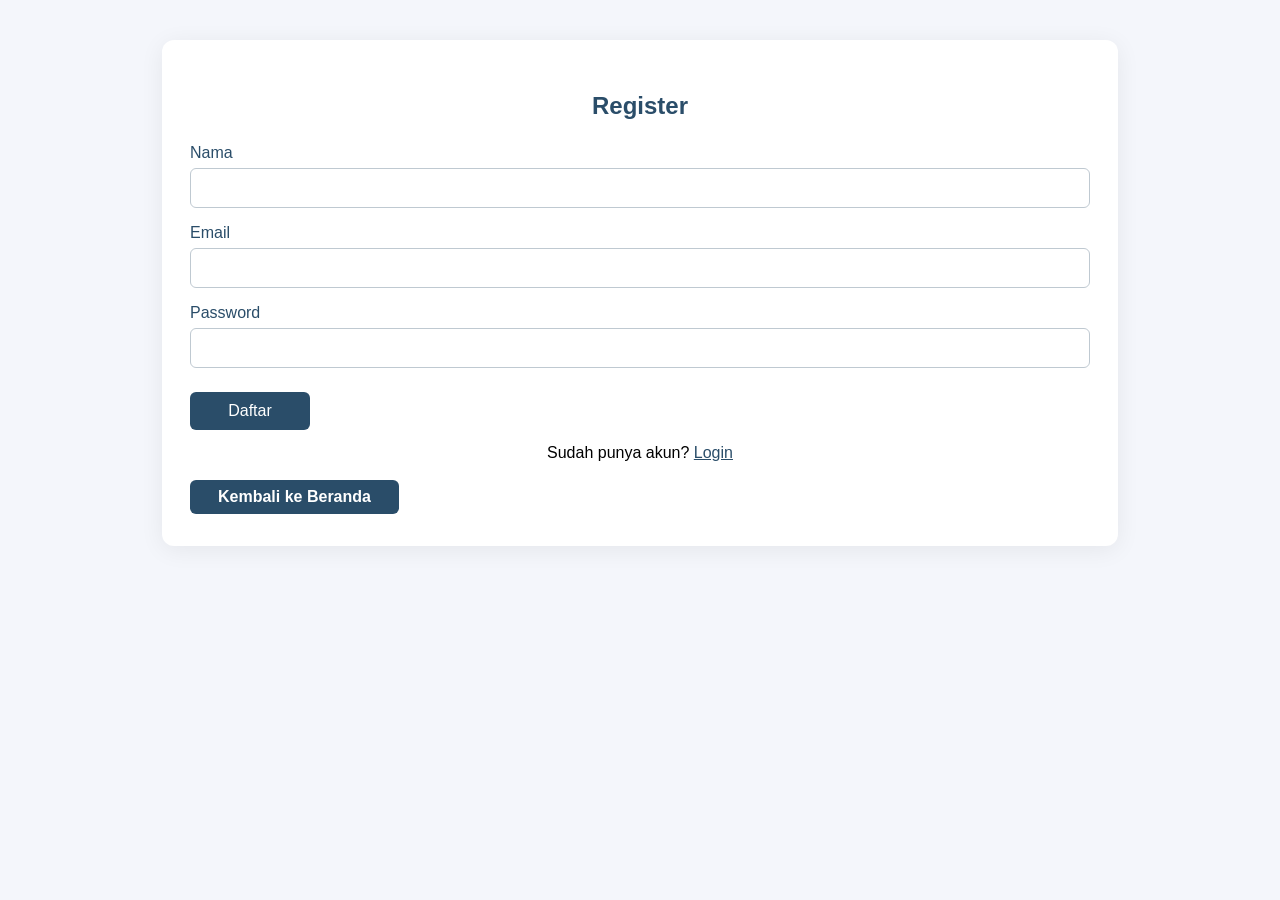
<file: Daftar.html>
<!-- Halaman Register -->
<!DOCTYPE html>
<html lang="id">
<head>
    <meta charset="UTF-8">
    <meta name="viewport" content="width=device-width, initial-scale=1.0">
    <title>Register</title>
    <link rel="stylesheet" href="Style.css">
    <!-- Style dipindahkan ke Style.css -->
    <script src="Interaction.js"></script>
</head>
<body>
    <div class="container">
        <h2>Register</h2>
        <div id="register-error" class="error" style="display:none;"></div>
        <form onsubmit="return handleRegister(event)">
            <div class="form-group">
                <label for="reg-nama">Nama</label>
                <input type="text" id="reg-nama" required>
            </div>
            <div class="form-group">
                <label for="reg-email">Email</label>
                <input type="email" id="reg-email" required>
            </div>
            <div class="form-group">
                <label for="reg-password">Password</label>
                <input type="password" id="reg-password" required>
            </div>
            <button type="submit">Daftar</button>
        </form>
        <div class="switch-link">
            Sudah punya akun? <a href="Login.html">Login</a>
        </div>
        <button onclick="window.location.href='index.html'" type="button" style="margin-top:18px;background:#2a4d69;color:#fff;font-weight:bold;border:none;border-radius:6px;padding:8px 28px;font-size:1em;cursor:pointer;">Kembali ke Beranda</button>
    </div>
    <!-- Script validasi dipindahkan ke Interaction.js -->
</body>
</html>
</file>
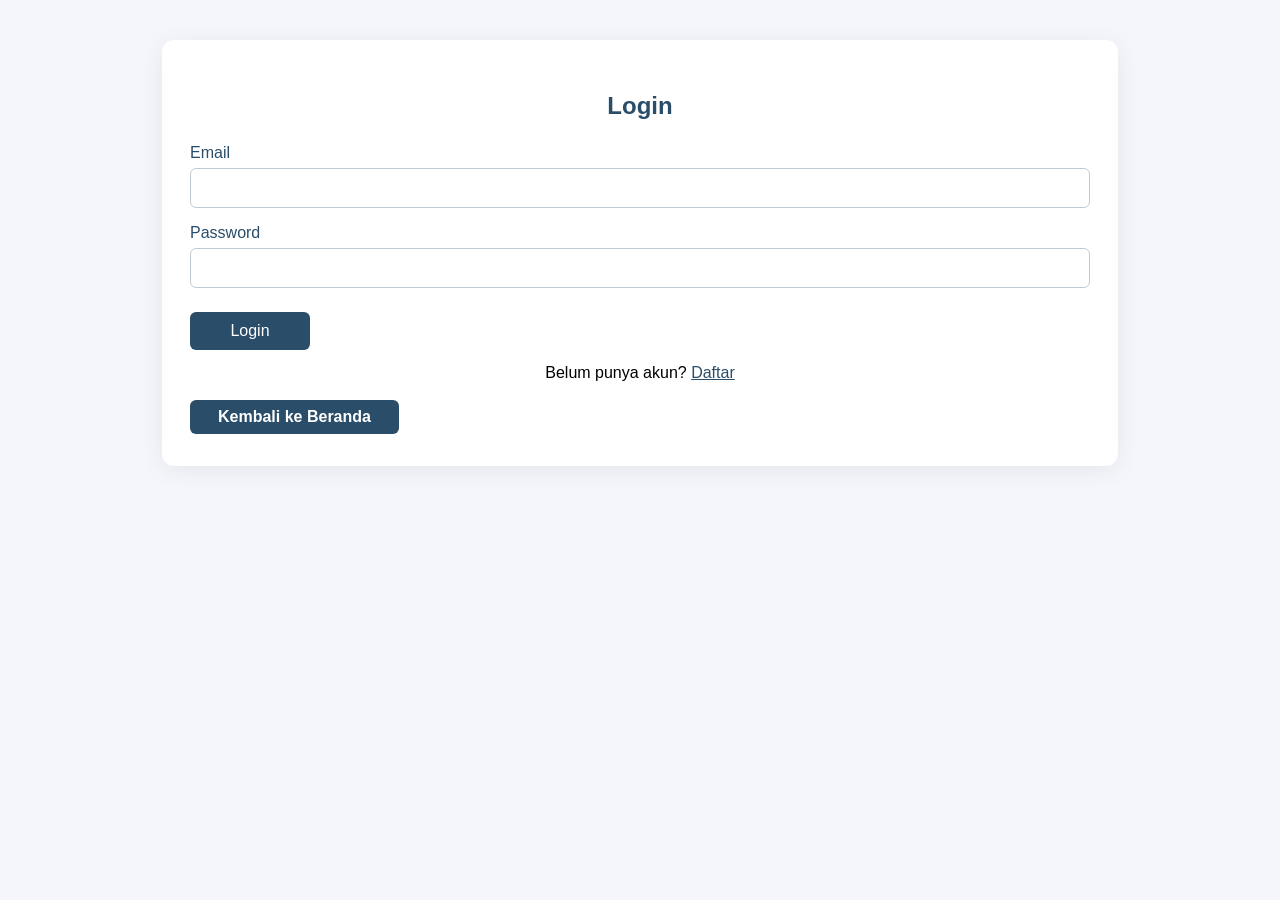
<file: Login.html>
<!-- Halaman Login & Register -->
<!DOCTYPE html>
<html lang="id">
<head>
    <meta charset="UTF-8">
    <meta name="viewport" content="width=device-width, initial-scale=1.0">
    <title>Login & Register</title>
    <link rel="stylesheet" href="Style.css">
    <script src="Interaction.js"></script>
</head>
<body>
    <div class="container">
        
        <div id="login-form">
            <h2>Login</h2>
            <div id="login-error" class="error" style="display:none;"></div>
            <form onsubmit="return handleLogin(event)">
                <div class="form-group">
                    <label for="login-email">Email</label>
                    <input type="email" id="login-email" required>
                </div>
                <div class="form-group">
                    <label for="login-password">Password</label>
                    <input type="password" id="login-password" required>
                </div>
                <button type="submit">Login</button>
            </form>
            <div class="switch-link">
                Belum punya akun? <a onclick="showRegister()">Daftar</a>
            </div>
            <button onclick="window.location.href='index.html'" type="button" style="margin-top:18px;background:#2a4d69;color:#fff;font-weight:bold;border:none;border-radius:6px;padding:8px 28px;font-size:1em;cursor:pointer;">Kembali ke Beranda</button>
        </div>
        <div id="register-form" style="display:none;">
            <h2>Register</h2>
            <div id="register-error" class="error" style="display:none;"></div>
            <form onsubmit="return handleRegister(event)">
                <div class="form-group">
                    <label for="reg-nama">Nama</label>
                    <input type="text" id="reg-nama" required>
                </div>
                <div class="form-group">
                    <label for="reg-email">Email</label>
                    <input type="email" id="reg-email" required>
                </div>
                <div class="form-group">
                    <label for="reg-password">Password</label>
                    <input type="password" id="reg-password" required>
                </div>
                <button type="submit">Daftar</button>
            </form>
            <div class="switch-link">
                Sudah punya akun? <a onclick="showLogin()">Login</a>
            </div>
            <button onclick="window.location.href='index.html'" type="button" style="margin-top:18px;background:#2a4d69;color:#fff;font-weight:bold;border:none;border-radius:6px;padding:8px 28px;font-size:1em;cursor:pointer;">Kembali ke Beranda</button>
        </div>
    </div>
    <script>
    window.showRegister = function() {
        document.getElementById('login-form').style.display = 'none';
        document.getElementById('register-form').style.display = '';
    }
    window.showLogin = function() {
        document.getElementById('register-form').style.display = 'none';
        document.getElementById('login-form').style.display = '';
    }
    </script>
</body>
</html>
</file>
<file: Style.css>
body {
  font-family: Helvetica;
  background-color: white;
  /*background: linear-gradient(54deg, rgba(117,238,15,1) 0%, rgba(242,255,29,1) 88%);*/
}
#spanduk{
text-align: center;
font-size: x-large;
}
#spanduk div{
  display: contents;

}

#spanduk button{
  padding: 1px 6px;
  border: 1px outset buttonborder;
  border-radius: 5px;
  color: green;
  background-color: aliceblue;
  text-decoration: none;
  font-size: 70px;
  display: contents;
}
nav {
  display: flex;
  justify-content: space-between;
  align-items: center;
  padding: 25px;
  background-color: rgb(34, 45, 151);
  font-family: Helvetica;
}

.Logo {
  margin-top: 0px;
  margin-left: 20px;
  background-color: whitesmoke;
  border-radius: 100%;
}

.button {
  padding: 1px 6px;
  border: 1px outset buttonborder;
  border-radius: 5px;
  color: green;
  background-color: aliceblue;
  text-decoration: none;
  display: contents;
  font-family: Helvetica;
}

.Header {
  margin-left: 50px;
  margin-right: 20px;
  display: flex;
  align-items: center;
}

.Header a {
  text-align: center;
  text-decoration: solid;
  font-size: 25px;
  color: whitesmoke;
  padding: 10px;
}

.subheader {
  background-color: whitesmoke;
  padding: 10px;
}

.paradigma {
  font-size: 15px;
  margin-left: 150px;
  margin-right: 150px;
  text-align: center;

}

.Centeri {
  margin-left: 150px;
  margin-right: 150px;
}

.About {
  font-family: Helvetica;
  text-align: center;
  font-size: 200px;
}

#About1 {
  margin-top: 80px;
  margin-bottom: 40px;
  font-size: 25px;
  text-align: center;
  text-align: justify;
  align-items: center;
}


.Sider {
  margin-top: 10px;
  margin-bottom: 20px;
  font-size: 20px;
  margin-left: 100px;
  margin-right: 100px;
  display: flex;
  background-color: whitesmoke;
  font-family: Helvetica;
  border-radius: 15px;
  justify-content: space-between;
}

.side {
  margin-left: 20px;
  margin-right: 20px;
  text-align: justify;
  margin-bottom: 20px;
}

.side2 {
  margin-left: 20px;
  margin-right: 20px;
  text-align: justify;
  margin-bottom: 20px;
}

.foto {
  margin-top: 10px;
  margin-bottom: 20px;
  font-size: 20px;
  margin-left: 100px;
  margin-right: 100px;
  font-family: Helvetica;
}

.supportbody {
  margin-left: 100px;
  margin-right: 100px;
  background-color: whitesmoke;
  font-family: Helvetica;
  border-radius: 15px;
  margin-bottom: 20px;
  text-align: center;
  justify-content: center;
  font-size: 20px;
  padding-top: 1px;
}

.Support {
  font-size: 20px;
  margin-left: 120px;
  margin-right: 120px;
  font-size: 20px;
  padding-bottom: 1px;
}

.footer {
  font-family: Helvetica;
  background-color: rgb(34, 45, 151);
  color: whitesmoke;
  margin-top: 40px;
  width: 80%;
  padding: 20px 10%;
  display: flex;
}
.contactlnk {
  margin-top: 100px;
  width: 80%;
  padding: 20px 10%;
  background: #000;
  color: #000;
  display: flex;
}
#titel{
  text-align: center;
  font-size: 30px;
}
.row1{
  display: flex;
}
#sd{
  text-align: center;
}
#smp{
  text-align: center;
}#sma{
  text-align: center;
}#smk{
  text-align: center;
}#mahasiswa{
  text-align: center;
}

.Perpustakaan h2{
text-align: center;
}
.Perpustakaan h3{
  text-align: center;
  text-decoration-color: aquamarine;
}

/* Style untuk halaman Register dan Login */
body { background: #f4f6fb; font-family: 'Segoe UI', sans-serif; }
.container { max-width: 400px; margin: 60px auto; background: #fff; border-radius: 12px; box-shadow: 0 4px 24px #0001; padding: 32px 28px; }
h2 { text-align: center; margin-bottom: 24px; color: #2a4d69; }
.form-group { margin-bottom: 18px; }
label { display: block; margin-bottom: 6px; color: #2a4d69; }
input[type="text"], input[type="email"], input[type="password"] {
    width: 100%; padding: 10px; border: 1px solid #bfc9d1; border-radius: 6px; font-size: 1em;
}
button { width: 100%; padding: 10px; background: #2a4d69; color: #fff; border: none; border-radius: 6px; font-size: 1em; cursor: pointer; transition: background 0.2s; }
button:hover { background: #41729f; }
.switch-link { text-align: center; margin-top: 14px; }
.switch-link a { color: #2a4d69; text-decoration: underline; cursor: pointer; }
.error { color: #d32f2f; text-align: center; margin-bottom: 10px; }
/* Layout improvement for better spacing, alignment, and responsiveness without changing the design */
.container {
    max-width: 900px;
    margin: 40px auto 60px auto;
    background: #fff;
    border-radius: 12px;
    box-shadow: 0 4px 24px #0001;
    padding: 32px 28px;
}
section {
    margin-bottom: 36px;
    padding-bottom: 18px;
    border-bottom: 1px solid #e0e6ed;
}
section:last-child {
    border-bottom: none;
}
.form-group {
    margin-bottom: 16px;
    display: flex;
    flex-direction: column;
}
label {
    margin-bottom: 6px;
    color: #2a4d69;
    font-weight: 500;
}
input[type="text"], input[type="email"], input[type="password"], input[type="number"], textarea, select {
    width: 100%;
    padding: 10px;
    border: 1px solid #bfc9d1;
    border-radius: 6px;
    font-size: 1em;
    box-sizing: border-box;
}
textarea {
    min-height: 60px;
    resize: vertical;
}
button {
    width: fit-content;
    min-width: 120px;
    padding: 10px 24px;
    background: #2a4d69;
    color: #fff;
    border: none;
    border-radius: 6px;
    font-size: 1em;
    cursor: pointer;
    transition: background 0.2s;
    margin-top: 8px;
}
button:hover {
    background: #41729f;
}
.produk-list {
    display: flex;
    gap: 24px;
    flex-wrap: wrap;
    margin-top: 12px;
}
.produk-item {
    background: #f4f6fb;
    border-radius: 8px;
    padding: 18px 20px;
    min-width: 220px;
    box-shadow: 0 2px 8px #0001;
    margin-bottom: 12px;
}
.label-karbon {
    display: inline-block;
    background: #eaf6ff;
    color: #2a4d69;
    border-radius: 4px;
    padding: 2px 8px;
    font-size: 0.95em;
    margin: 6px 0 8px 0;
}
.grid-belajar {
    display: grid;
    grid-template-columns: repeat(auto-fit, minmax(220px, 1fr));
    gap: 32px 24px;
    justify-items: center;
    margin: 0 auto 40px auto;
    max-width: 900px;
}
.card-belajar {
    background: #fff;
    border-radius: 12px;
    box-shadow: 0 2px 12px #0001;
    padding: 24px 16px 18px 16px;
    display: flex;
    flex-direction: column;
    align-items: center;
    min-width: 200px;
    min-height: 220px;
    transition: box-shadow 0.2s;
}
.card-belajar:hover {
    box-shadow: 0 4px 24px #0002;
}
.img-belajar {
    margin-bottom: 12px;
    display: flex;
    justify-content: center;
    align-items: center;
    height: 120px;
}
.card-belajar a {
    margin-top: 10px;
    font-weight: bold;
    color: #2a4d69;
    text-decoration: none;
    background: #eaf6ff;
    padding: 6px 18px;
    border-radius: 6px;
    transition: background 0.2s;
}
.card-belajar a:hover {
    background: #2a4d69;
    color: #fff;
}
.about-section {
    max-width: 1000px;
    margin: 40px auto 60px auto;
    background: #fff;
    border-radius: 14px;
    box-shadow: 0 4px 24px #0001;
    padding: 36px 32px;
}
.about-section h1 {
    text-align: center;
    color: #2a4d69;
    margin-bottom: 24px;
}
.about-content {
    display: flex;
    flex-wrap: wrap;
    gap: 36px;
    align-items: flex-start;
    justify-content: center;
}
.about-img {
    flex: 0 0 220px;
    display: flex;
    align-items: center;
    justify-content: center;
}
.about-text {
    flex: 1 1 350px;
    font-size: 1.08em;
    color: #2a4d69;
}
.about-text ul {
    margin: 18px 0 18px 18px;
    padding: 0;
    list-style: disc inside;
}
.about-text li {
    margin-bottom: 14px;
    line-height: 1.6;
}
.sdg-gallery {
    margin-top: 18px;
    display: flex;
    gap: 18px;
    flex-wrap: wrap;
    align-items: center;
}
.sdg-gallery img {
    width: 60px;
    height: 60px;
    object-fit: contain;
    border-radius: 8px;
    background: #f4f6fb;
    box-shadow: 0 2px 8px #0001;
    padding: 4px;
}
.forum-section {
    max-width: 900px;
    margin: 40px auto 60px auto;
    background: #fff;
    border-radius: 14px;
    box-shadow: 0 2px 12px #0002;
    padding: 32px 18px 28px 18px;
}
.forum-section h1 {
    text-align: center;
    color: #2a4d69;
    margin-bottom: 18px;
    font-size: 2.1em;
    letter-spacing: 1px;
}
.forum-tabs {
    display: flex;
    gap: 10px;
    justify-content: center;
    margin-bottom: 18px;
    flex-wrap: wrap;
}
.forum-tab-btn {
    background: #f4f6fb;
    color: #2a4d69;
    border: none;
    border-radius: 7px 7px 0 0;
    padding: 8px 22px;
    font-size: 1em;
    font-weight: 500;
    cursor: pointer;
    transition: background 0.2s, color 0.2s;
    box-shadow: 0 1px 4px #0001;
    outline: none;
}
.forum-tab-btn.active, .forum-tab-btn:hover {
    background: #2a4d69;
    color: #fff;
}
.forum-tab-btn.lihat-detail, .forum-tab-btn.lihat-detail:visited {
    background: #eaf6ff;
    color: #2a4d69;
    border-radius: 7px;
    font-size: 0.98em;
    font-weight: 500;
    margin-left: 8px;
    padding: 7px 16px;
    text-decoration: none;
    box-shadow: none;
}
.forum-tab-content {
    padding: 12px 0 0 0;
}
.forum-list {
    margin-bottom: 14px;
}
.forum-thread {
    background: #f9fafb;
    border-radius: 8px;
    padding: 10px 16px;
    margin-bottom: 8px;
    box-shadow: 0 1px 4px #0001;
    font-size: 1em;
    color: #2a4d69;
    display: flex;
    align-items: center;
    justify-content: space-between;
    transition: box-shadow 0.2s, background 0.2s;
    cursor: pointer;
}
.forum-thread:hover {
    background: #eaf6ff;
    box-shadow: 0 2px 8px #2a4d6922;
}
.forum-thread-meta {
    font-size: 0.93em;
    color: #41729f;
    margin-left: 10px;
    background: #eaf6ff;
    border-radius: 4px;
    padding: 2px 8px;
}
.lihat-detail {
    background: #eaf6ff;
    color: #2a4d69;
    border-radius: 5px;
    font-size: 0.95em;
    font-weight: 500;
    margin-left: 10px;
    padding: 4px 12px;
    text-decoration: none;
    transition: background 0.2s, color 0.2s;
}
.lihat-detail:hover {
    background: #2a4d69;
    color: #fff;
}
.forum-form {
    display: flex;
    flex-wrap: wrap;
    gap: 8px;
    margin-bottom: 10px;
    align-items: center;
}
.forum-form input, .forum-form select {
    padding: 7px 10px;
    border: 1px solid #bfc9d1;
    border-radius: 6px;
    font-size: 1em;
    min-width: 120px;
    background: #f9fafb;
    outline: none;
    transition: border 0.2s;
}
.forum-form input:focus, .forum-form select:focus {
    border: 1.5px solid #2a4d69;
}
.forum-form button {
    background: #2a4d69;
    color: #fff;
    border: none;
    border-radius: 6px;
    padding: 7px 18px;
    font-size: 1em;
    cursor: pointer;
    transition: background 0.2s;
}
.forum-form button:hover {
    background: #41729f;
}
.forum-detail-modal {
    display: flex;
    align-items: center;
    justify-content: center;
    position: fixed;
    left: 0; top: 0; right: 0; bottom: 0;
    background: rgba(0,0,0,0.18);
    z-index: 2000;
}
.forum-detail-content {
    background: #fff;
    border-radius: 12px;
    box-shadow: 0 4px 24px #0002;
    padding: 28px 18px 22px 18px;
    max-width: 420px;
    width: 95vw;
    position: relative;
    font-size: 1em;
}
.forum-detail-close {
    position: absolute;
    right: 16px;
    top: 10px;
    font-size: 1.7em;
    color: #2a4d69;
    cursor: pointer;
    font-weight: bold;
    opacity: 0.7;
    transition: opacity 0.2s;
}
.forum-detail-close:hover {
    opacity: 1;
}
.forum-detail-content h3 {
    margin-top: 0;
    color: #2a4d69;
    font-size: 1.2em;
    margin-bottom: 8px;
}
.forum-detail-content ul {
    margin: 10px 0 0 18px;
    padding: 0;
    list-style: disc inside;
}
.forum-detail-content li {
    margin-bottom: 7px;
    line-height: 1.5;
}
.forum-detail-content hr {
    border: none;
    border-top: 1px solid #e0e6ed;
    margin: 12px 0;
}
/* Support Section Modern Styling */
.support-hero {
    display: flex;
    flex-direction: column;
    align-items: center;
    justify-content: flex-start;
    gap: 24px;
    background: linear-gradient(120deg, #e0f7fa 60%, #fffde4 100%);
    border-radius: 24px;
    box-shadow: 0 8px 32px rgba(0,0,0,0.08);
    padding: 40px 24px;
    margin: 40px auto 32px auto;
    max-width: 600px;
    min-height: unset;
    box-sizing: border-box;
}

.support-images {
    display: flex;
    flex-direction: column;
    align-items: center;
    justify-content: center;
    gap: 12px;
    width: 100%;
}
.support-images img:first-child {
    width: 100%;
    max-width: 340px;
    border-radius: 12px;
    object-fit: cover;
}
.support-images img:last-child {
    width: 70%;
    max-width: 200px;
    margin-top: 6px;
}

.support-content {
    width: 100%;
    max-width: 480px;
    display: flex;
    flex-direction: column;
    align-items: center;
    text-align: center;
    margin-top: 10px;
}

.support-content h1 {
    font-family: 'Darumadrop One', cursive;
    font-size: 2rem;
    margin-bottom: 8px;
    color: #1b5e20;
}

.support-content h3 {
    font-weight: 400;
    color: #388e3c;
    margin-bottom: 16px;
    font-size: 1.15rem;
    line-height: 1.3;
}

.support-desc {
    font-size: 1.05rem;
    color: #555;
    margin-bottom: 20px;
    line-height: 1.5;
}

.support-btn {
    background: #ff9800;
    color: #fff;
    border: none;
    border-radius: 8px;
    padding: 14px 40px;
    font-size: 1.1rem;
    font-weight: bold;
    cursor: pointer;
    box-shadow: 0 2px 8px rgba(56,142,60,0.10);
    transition: background 0.2s, transform 0.2s;
    letter-spacing: 1px;
    margin-top: 8px;
    align-self: center;
}
.support-btn:hover {
    background: #fb8c00;
    transform: translateY(-2px) scale(1.04);
}

@media (max-width: 700px) {
    .support-hero {
        padding: 18px 2vw;
        gap: 10px;
        max-width: 98vw;
    }
    .support-content h1 {
        font-size: 1.2rem;
    }
    .support-content h3 {
        font-size: 1rem;
    }
    .support-btn {
        font-size: 1rem;
        padding: 10px 18px;
    }
}

.social-icons {
    display: flex;
    gap: 18px;
    margin-top: 10px;
}
.social-icons img {
    width: 36px;
    height: 36px;
    transition: transform 0.2s;
}
.social-icons img:hover {
    transform: scale(1.15);
}
</file>
